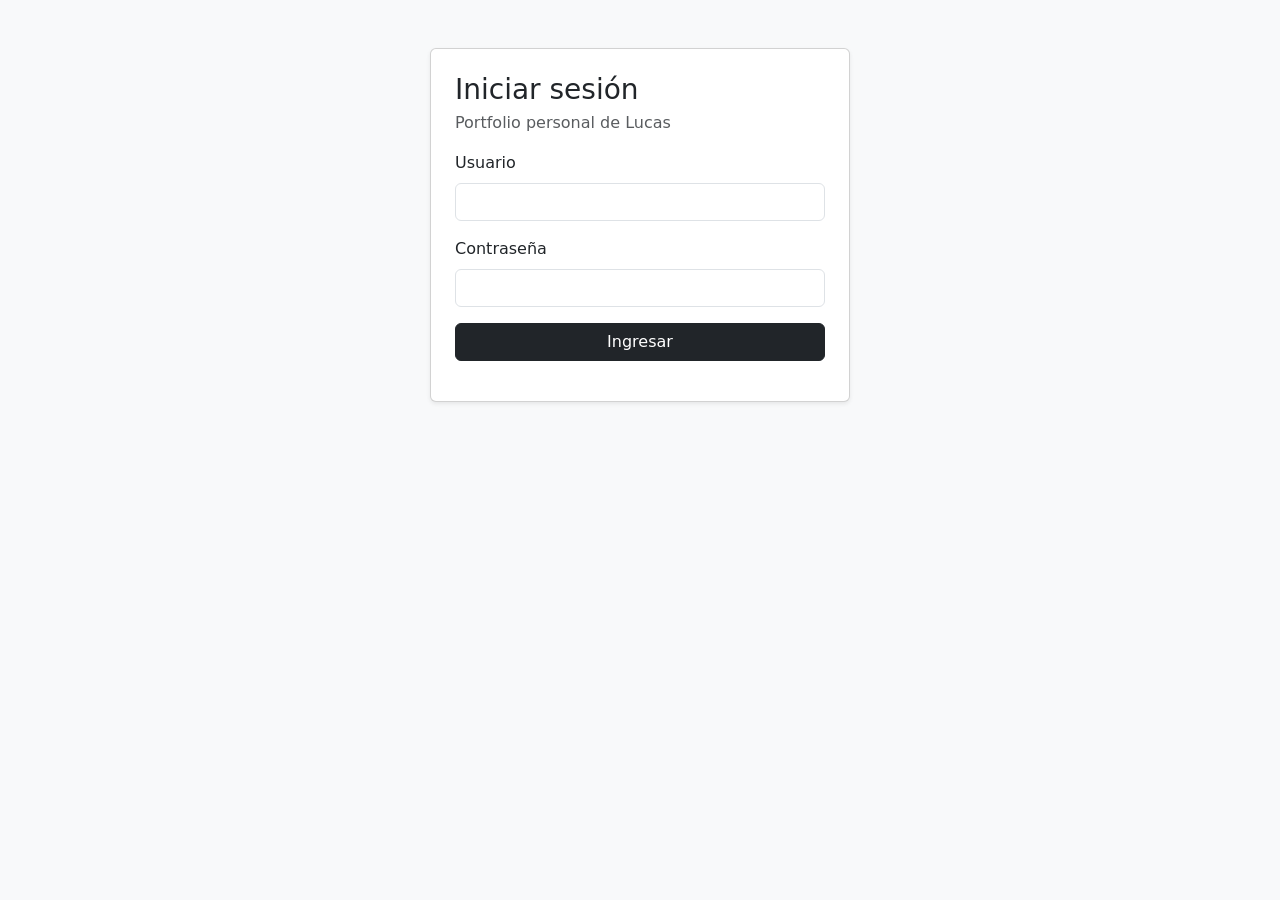
<file: index.html>
<!DOCTYPE html>
<html lang="es">
<head>
    <meta charset="UTF-8">
    <meta name="viewport" content="width=device-width, initial-scale=1.0">
    <title>Lucas - Portfolio personal</title>
    <!-- Bootstrap primero y después mis estilos, para que los míos tengan prioridad -->
    <link rel="stylesheet" href="https://cdn.jsdelivr.net/npm/bootstrap@5.3.3/dist/css/bootstrap.min.css">
    <link rel="stylesheet" href="estilos.css?v=7">
</head>
<body>
    <header>
        <nav aria-label="Menú principal">
            <a href="#inicio">Inicio</a>
            <a href="#acerca-de-mi">Acerca de mí</a>
            <a href="#administrar-usuarios">Usuarios</a>
            <a href="#mis-proyectos">Mis proyectos</a>
            <a href="#contacto">Contacto</a>
            <button type="button" id="cerrar-sesion" class="btn btn-outline-light btn-sm">Cerrar sesión</button>
        </nav>
    </header>
    <main>
        <!-- Bienvenida: la completa home.js con los datos de la sesión -->
        <section id="inicio">
            <h1>Bienvenido, <span id="usuario-nombre"></span>!</h1>
            <p>Último ingreso: <span id="fecha-ingreso"></span></p>
        </section>

        <!-- Administrar usuarios: cantidad y botón para agregar -->
        <section id="administrar-usuarios">
            <h2>Administrar usuarios</h2>
            <p>Desde acá podés agregar usuarios. Para ver, editar o eliminar uno, usá los botones de la lista.</p>
            <p>Usuarios registrados: <strong id="cantidad-usuarios">0</strong></p>
            <button type="button" id="boton-agregar" class="btn btn-dark">+ Agregar usuario</button>
        </section>

        <!-- Ver usuarios: buscador y tabla -->
        <section id="ver-usuarios">
            <h2>Ver usuarios</h2>
            <label for="buscar-usuario" class="form-label">Buscar usuario</label>
            <input type="search" id="buscar-usuario" class="form-control mb-3" placeholder="Nombre, apellido, DNI o email">

            <p id="mensaje-lista" class="text-success" role="status"></p>

            <div class="table-responsive">
                <table class="table table-hover align-middle mb-0">
                    <thead class="table-light">
                        <tr>
                            <th scope="col">ID</th>
                            <th scope="col">Nombre</th>
                            <th scope="col">Apellido</th>
                            <th scope="col">DNI</th>
                            <th scope="col">Email</th>
                            <th scope="col">Acciones</th>
                        </tr>
                    </thead>
                    <tbody id="lista-usuarios"></tbody>
                </table>
            </div>
            <p id="mensaje-busqueda" class="mt-3" role="status"></p>
            <p class="aviso">Práctica escolar: usá datos ficticios. Se guardan solo en este navegador.</p>
        </section>

        <section id="acerca-de-mi">
            <h2>Acerca de mí</h2>
            <div class="presentacion">
                <div>
                    <p>Soy Lucas, estudiante y desarrollador en formación.</p>
                    <p>Me interesa crear sistemas y páginas web que ayuden a resolver necesidades cotidianas. En este espacio comparto mis proyectos y lo que voy aprendiendo.</p>
                </div>
                <div><img class="imagen-presentacion" src="imagenes/desarrollo.png" alt="Escritorio de desarrollo con una computadora y código en pantalla"></div>
            </div>
        </section>

        <section id="mis-proyectos">
            <h2>Mis proyectos</h2>
            <div class="proyectos">
                <details class="proyecto" name="proyectos">
                    <summary>Proyecto 1 — Harro Burger House</summary>
                    <div class="contenido-proyecto">
                        <img class="imagen-proyecto" src="proyectos/harro/hamburguesas.png" alt="Hamburguesas de bacon y cheddar y de verduras de Harro Burger House">
                        <p>Página de una hamburguesería con un formulario de registro de clientes y una tabla para visualizar sus datos.</p>
                        <p>Realizada con HTML5 y una hoja de estilos CSS separada.</p>
                        <a class="boton" href="proyectos/harro/index.html">Ver proyecto</a>
                    </div>
                </details>
                <details class="proyecto" name="proyectos">
                    <summary>Proyecto 2 — Balance</summary>
                    <div class="contenido-proyecto">
                        <img class="imagen-proyecto" src="imagenes/balance.png" alt="Maqueta de un edificio junto a una billetera sobre un escritorio">
                        <p>Gestor de finanzas personales para registrar ingresos y gastos, organizar el presupuesto mensual y seguir objetivos de ahorro.</p>
                        <p>Incluye filtros de movimientos y gráficos para visualizar los gastos por categoría y la evolución de las finanzas.</p>
                        <p>Desarrollado con Next.js y Supabase.</p>
                        <p class="aviso">Proyecto local. Enlace de la aplicación pendiente de publicación.</p>
                    </div>
                </details>
            </div>
        </section>

        <section id="contacto">
            <h2>Contacto</h2>
            <p>Completá el formulario para dejar tu consulta.</p>
            <p class="aviso">Las consultas se guardan en este navegador. No se envían por mail.</p>
            <form id="formulario-contacto">
                <div class="campo"><label for="nombre">Nombre</label><input type="text" id="nombre" name="nombre" autocomplete="given-name" required></div>
                <div class="campo"><label for="apellido">Apellido</label><input type="text" id="apellido" name="apellido" autocomplete="family-name" required></div>
                <div class="campo"><label for="mail">Mail</label><input type="email" id="mail" name="mail" autocomplete="email" placeholder="nombre@ejemplo.com" required></div>
                <div class="campo"><label for="telefono">Teléfono</label><input type="tel" id="telefono" name="telefono" autocomplete="tel" placeholder="Ej.: 11 1234 5678" required></div>
                <div class="campo"><label for="mensaje">Mensaje</label><textarea id="mensaje" name="mensaje" rows="5" required></textarea></div>
                <div class="acciones"><button type="submit">Enviar</button><button type="reset" class="secundario">Cancelar</button></div>
                <p id="estado-consulta" role="status"></p>
            </form>
        </section>
    </main>
    <footer><p>Lucas · Portfolio personal</p><a href="#inicio">Volver al inicio</a></footer>

    <!-- Modal: agregar o editar usuario (se usa el mismo formulario para las dos cosas) -->
    <div class="modal fade" id="modal-usuario" tabindex="-1" aria-labelledby="titulo-formulario" aria-hidden="true">
        <div class="modal-dialog">
            <form id="formulario-usuario" class="modal-content">
                <div class="modal-header">
                    <h2 class="modal-title h5" id="titulo-formulario">Agregar usuario</h2>
                    <button type="button" class="btn-close" data-bs-dismiss="modal" aria-label="Cerrar"></button>
                </div>
                <div class="modal-body">
                    <div class="mb-3">
                        <label for="id-usuario" class="form-label">ID de usuario</label>
                        <input type="text" id="id-usuario" class="form-control" readonly>
                        <div class="form-text">Se genera automáticamente.</div>
                    </div>
                    <div class="mb-3">
                        <label for="form-nombre" class="form-label">Nombre</label>
                        <input type="text" id="form-nombre" class="form-control" autocomplete="off" maxlength="80" required>
                    </div>
                    <div class="mb-3">
                        <label for="form-apellido" class="form-label">Apellido</label>
                        <input type="text" id="form-apellido" class="form-control" autocomplete="off" maxlength="80" required>
                    </div>
                    <div class="mb-3">
                        <label for="form-dni" class="form-label">DNI</label>
                        <input type="text" id="form-dni" class="form-control" inputmode="numeric" pattern="[0-9]{7,8}" maxlength="8" title="Ingresá 7 u 8 números, sin puntos" required>
                    </div>
                    <div class="mb-3">
                        <label for="form-mail" class="form-label">Email</label>
                        <input type="email" id="form-mail" class="form-control" autocomplete="off" maxlength="254" required>
                    </div>
                    <p id="mensaje-formulario" class="text-danger mb-0" role="alert"></p>
                </div>
                <div class="modal-footer">
                    <button type="button" class="btn btn-outline-secondary" data-bs-dismiss="modal">Cancelar</button>
                    <button type="submit" class="btn btn-dark">Guardar</button>
                </div>
            </form>
        </div>
    </div>

    <!-- Modal: ver los datos de un usuario -->
    <div class="modal fade" id="modal-ver" tabindex="-1" aria-labelledby="titulo-ver" aria-hidden="true">
        <div class="modal-dialog">
            <div class="modal-content">
                <div class="modal-header">
                    <h2 class="modal-title h5" id="titulo-ver">Datos del usuario</h2>
                    <button type="button" class="btn-close" data-bs-dismiss="modal" aria-label="Cerrar"></button>
                </div>
                <div class="modal-body">
                    <dl class="row mb-0">
                        <dt class="col-4">ID</dt>       <dd class="col-8" id="ver-id"></dd>
                        <dt class="col-4">Nombre</dt>   <dd class="col-8" id="ver-nombre"></dd>
                        <dt class="col-4">Apellido</dt> <dd class="col-8" id="ver-apellido"></dd>
                        <dt class="col-4">DNI</dt>      <dd class="col-8" id="ver-dni"></dd>
                        <dt class="col-4">Email</dt>    <dd class="col-8 text-break mb-0" id="ver-mail"></dd>
                    </dl>
                </div>
                <div class="modal-footer">
                    <button type="button" class="btn btn-outline-secondary" data-bs-dismiss="modal">Cerrar</button>
                </div>
            </div>
        </div>
    </div>

    <!-- Modal: confirmar antes de eliminar un usuario -->
    <div class="modal fade" id="modal-eliminar" tabindex="-1" aria-labelledby="titulo-eliminar" aria-hidden="true">
        <div class="modal-dialog">
            <div class="modal-content">
                <div class="modal-header">
                    <h2 class="modal-title h5" id="titulo-eliminar">Eliminar usuario</h2>
                    <button type="button" class="btn-close" data-bs-dismiss="modal" aria-label="Cerrar"></button>
                </div>
                <div class="modal-body">
                    <p class="mb-0">¿Seguro que querés eliminar a <strong id="eliminar-nombre"></strong>? Esta acción no se puede deshacer.</p>
                </div>
                <div class="modal-footer">
                    <button type="button" class="btn btn-outline-secondary" data-bs-dismiss="modal">Cancelar</button>
                    <button type="button" id="confirmar-eliminar" class="btn btn-danger">Eliminar</button>
                </div>
            </div>
        </div>
    </div>

    <!-- JavaScript de Bootstrap: hace funcionar los modales -->
    <script src="https://cdn.jsdelivr.net/npm/bootstrap@5.3.3/dist/js/bootstrap.bundle.min.js"></script>

    <!-- El orden importa: cada archivo usa funciones de los anteriores. -->
    <script src="home.js"></script>
    <script src="bbdd.js"></script>
    <script src="buscar_usuario.js"></script>
    <script src="usuarios.js"></script>
    <script src="contacto.js"></script>
</body>
</html>
</file>
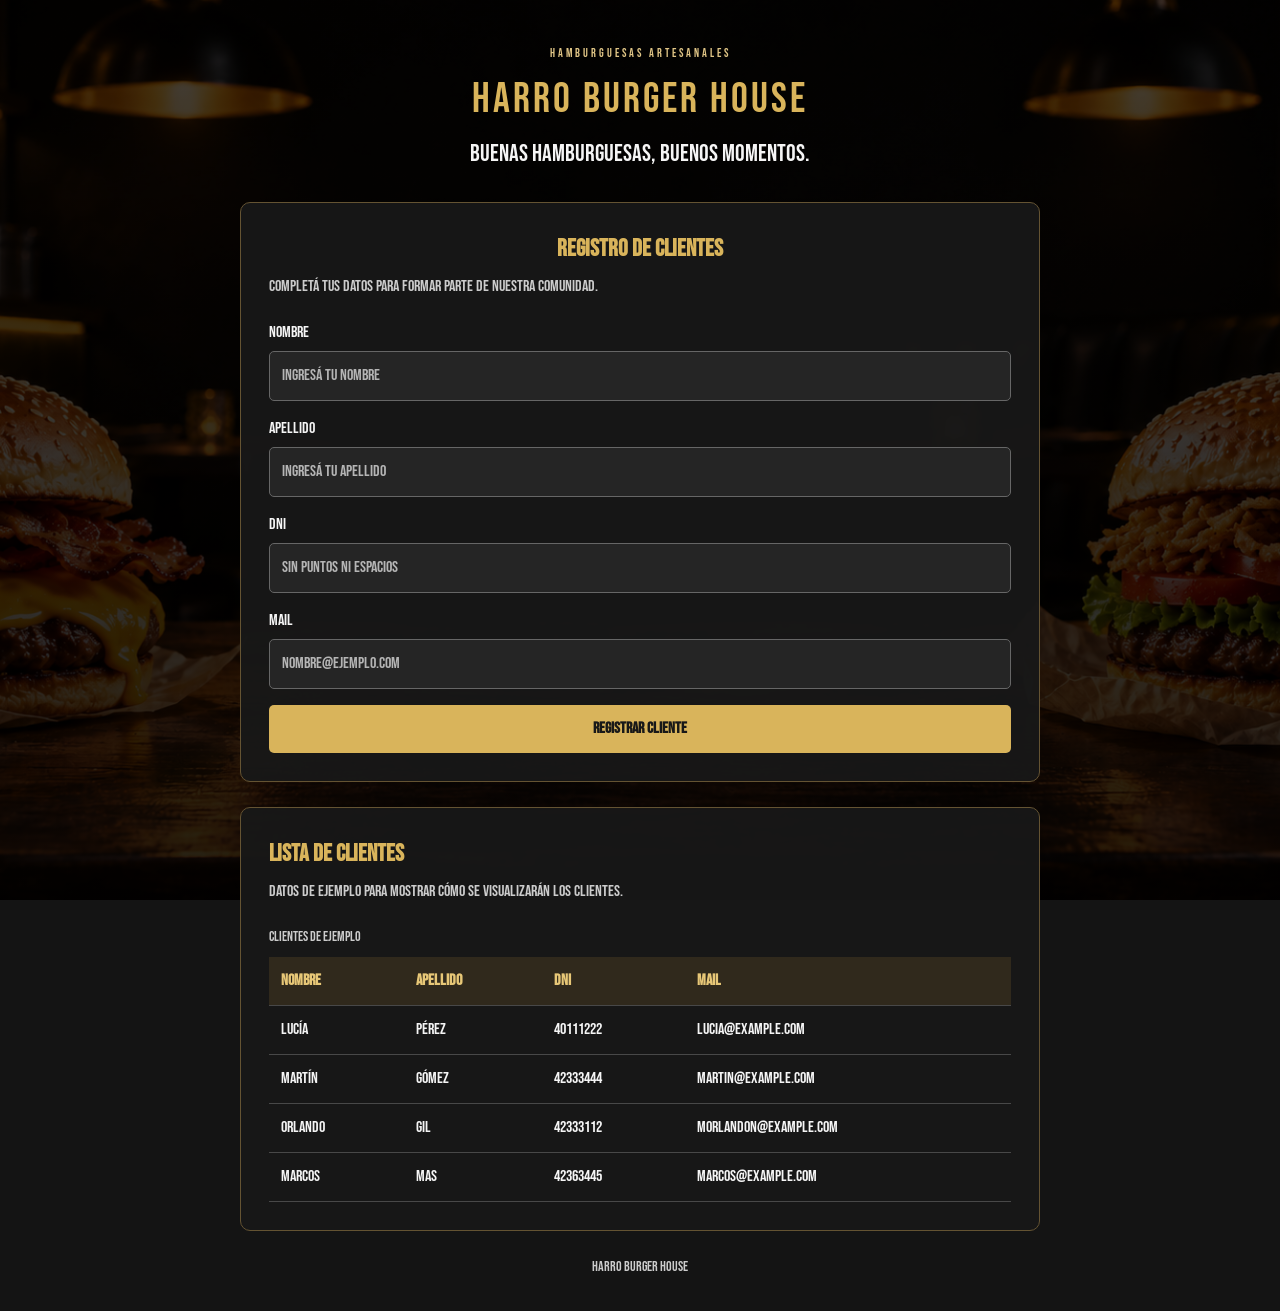
<file: proyectos/harro/index.html>
<!DOCTYPE html>
<html lang="es">
<head>
    <meta charset="UTF-8">
    <meta name="viewport" content="width=device-width, initial-scale=1.0">
    <title>Harro Burger House - Registro de clientes</title>
    <link rel="stylesheet" href="https://fonts.googleapis.com/css2?family=Bebas+Neue&display=swap">
    <link rel="stylesheet" href="estilos.css">
</head>
<body>
    <header>
        <p class="subtitulo">HAMBURGUESAS ARTESANALES</p>
        <h1>HARRO BURGER HOUSE</h1>
        <p class="frase">Buenas hamburguesas, buenos momentos.</p>
    </header>

    <main>
        <!-- Formulario de registro -->
        <section>
            <h2 class="titulo-registro">Registro de clientes</h2>
            <p class="descripcion">Completá tus datos para formar parte de nuestra comunidad.</p>

            <form>
                <div class="campo">
                    <label for="nombre">Nombre</label>
                    <input type="text" id="nombre" name="nombre" placeholder="Ingresá tu nombre" autocomplete="given-name" required>
                </div>

                <div class="campo">
                    <label for="apellido">Apellido</label>
                    <input type="text" id="apellido" name="apellido" placeholder="Ingresá tu apellido" autocomplete="family-name" required>
                </div>

                <div class="campo">
                    <label for="dni">DNI</label>
                    <input type="text" id="dni" name="dni" placeholder="Sin puntos ni espacios" inputmode="numeric" pattern="[0-9]{7,8}" maxlength="8" title="Ingresá 7 u 8 números, sin puntos ni espacios" required>
                </div>

                <div class="campo">
                    <label for="mail">Mail</label>
                    <input type="email" id="mail" name="mail" placeholder="nombre@ejemplo.com" autocomplete="email" required>
                </div>

               
                <button type="button">Registrar cliente</button>
            </form>
        </section>

        <section>
            <h2>Lista de clientes</h2>
            <p class="descripcion">Datos de ejemplo para mostrar cómo se visualizarán los clientes.</p>

            <div class="contenedor-tabla">
                <table>
                    <caption>Clientes de ejemplo</caption>
                    <thead>
                        <tr>
                            <th scope="col">Nombre</th>
                            <th scope="col">Apellido</th>
                            <th scope="col">DNI</th>
                            <th scope="col">Mail</th>
                        </tr>
                    </thead>
                    <tbody>
                        <tr>
                            <td>Lucía</td>
                            <td>Pérez</td>
                            <td>40111222</td>
                            <td>lucia@example.com</td>
                        </tr>
                        <tr>
                            <td>Martín</td>
                            <td>Gómez</td>
                            <td>42333444</td>
                            <td>martin@example.com</td>
                        </tr>
                        <tr>
                            <td>Orlando</td>
                            <td>Gil</td>
                            <td>42333112</td>
                            <td>morlandon@example.com</td>
                        </tr>
                        <tr>
                            <td>Marcos</td>
                            <td>Mas</td>
                            <td>42363445</td>
                            <td>marcos@example.com</td>
                        </tr>
                    </tbody>
                </table>
            </div>
        </section>
    </main>

    <footer>
        <p>Harro Burger House</p>
    </footer>
</body>
</html>
</file>
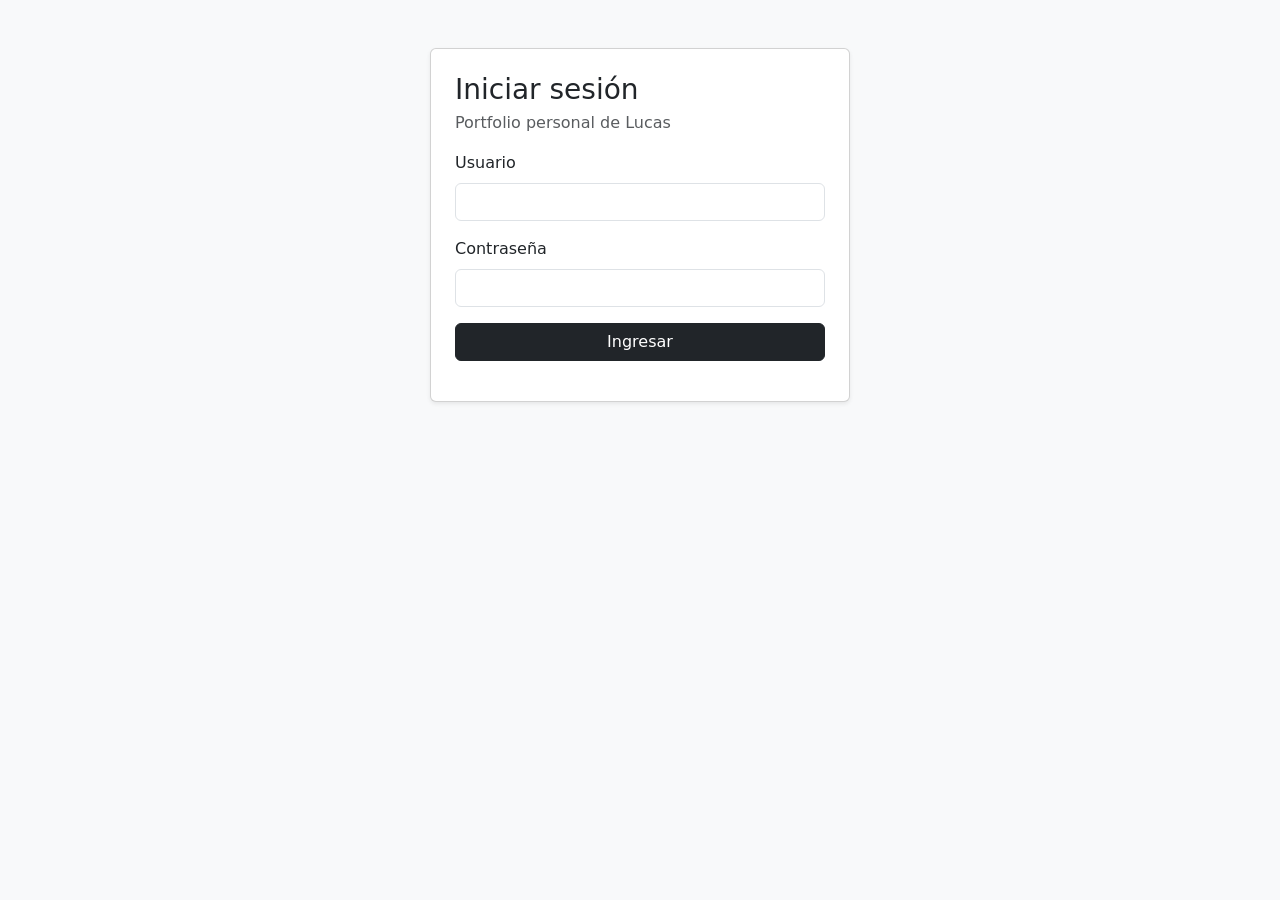
<file: login.html>
<!DOCTYPE html>
<html lang="es">
<head>
    <meta charset="UTF-8">
    <meta name="viewport" content="width=device-width, initial-scale=1.0">
    <title>Iniciar sesión - Portfolio de Lucas</title>
    <link rel="stylesheet" href="https://cdn.jsdelivr.net/npm/bootstrap@5.3.3/dist/css/bootstrap.min.css">
</head>
<body class="bg-light">
    <main class="container py-5">
        <section class="card shadow-sm mx-auto" style="max-width: 420px;">
            <div class="card-body p-4">
                <h1 class="h3 mb-1">Iniciar sesión</h1>
                <p class="text-muted">Portfolio personal de Lucas</p>
                <form id="formulario-login">
                    <div class="mb-3">
                        <label for="username" class="form-label">Usuario</label>
                        <input type="text" id="username" class="form-control" autocomplete="username" required>
                    </div>
                    <div class="mb-3">
                        <label for="password" class="form-label">Contraseña</label>
                        <input type="password" id="password" class="form-control" autocomplete="current-password" required>
                    </div>
                    <button type="submit" class="btn btn-dark w-100">Ingresar</button>
                    <p id="mensaje-login" class="text-danger mt-3 mb-0" role="status"></p>
                </form>
            </div>
        </section>
    </main>

    <script src="login.js"></script>
</body>
</html>
</file>
<file: estilos.css>
/* Estilos generales */
* {
    box-sizing: border-box;
}

html {
    scroll-behavior: smooth;
    scroll-snap-type: y proximity;
    scroll-padding-top: 24px;
}

body {
    margin: 0;
    background-color: #fafaf9;
    color: #27272a;
    font-family: 'Segoe UI', Arial, sans-serif;
    line-height: 1.6;
}

/* Encabezado y menú */
header {
    width: 100%;
    padding: 22px 20px;
    background-color: #111111;
}

nav {
    display: flex;
    justify-content: center;
    flex-wrap: wrap;
    gap: 32px;
}

nav a {
    color: #ffffff;
    font-size: 14px;
    text-decoration: none;
}

nav a:hover {
    text-decoration: underline;
}

/* Secciones */
main {
    width: 92%;
    max-width: 1280px;
    margin: 40px auto;
}

section {
    margin-bottom: 60px;
    padding: 70px 0;
    border-bottom: none;
}

#inicio {
    padding: 75px 0;
}

#inicio > p {
    max-width: 580px;
}

p {
    color: #62626b;
}

h1 {
    margin: 10px 0;
    font-size: 48px;
    font-weight: 800;
    letter-spacing: -1px;
}

h2 {
    margin-top: 0;
    color: #202023;
    font-size: 26px;
    font-weight: 800;
}

h3 {
    margin: 8px 0;
    font-size: 21px;
}

.detalle {
    color: #52525b;
    font-size: 13px;
    font-weight: bold;
    letter-spacing: 2px;
}

/* Presentación y proyectos */
.presentacion {
    display: flex;
    align-items: center;
    gap: 60px;
}

.presentacion > div {
    flex: 1;
}

.foto-pendiente, .imagen-pendiente {
    display: flex;
    align-items: center;
    justify-content: center;
    min-height: 160px;
    padding: 20px;
    border: 1px solid #e4e4e7;
    border-radius: 6px;
    background-color: #f4f4f3;
    color: #62626b;
    text-align: center;
}

/* Lista de proyectos con separadores y flechas */
.proyectos {
    display: block;
}

.proyecto {
    border-bottom: 1px solid #dddddf;
}

.proyecto summary {
    display: flex;
    justify-content: space-between;
    align-items: center;
    gap: 20px;
    padding: 22px 0;
    list-style: none;
    font-size: 18px;
    font-weight: 700;
    cursor: pointer;
}

.proyecto summary::-webkit-details-marker {
    display: none;
}

/* La flecha cambia de dirección al abrir el proyecto. */
.proyecto summary::after {
    content: '';
    width: 8px;
    height: 8px;
    margin-right: 5px;
    border-right: 1.5px solid #71717a;
    border-bottom: 1.5px solid #71717a;
    transform: rotate(45deg);
    flex-shrink: 0;
}

.proyecto[open] summary::after {
    transform: rotate(225deg);
}

.proyecto summary:hover {
    color: #62626b;
}

.proyecto summary:focus-visible {
    outline: 2px solid #52525b;
    outline-offset: 3px;
}

.contenido-proyecto {
    padding: 0 0 28px;
    max-width: 850px;
}
/* Formulario de consulta */
form {
    max-width: 900px;
}

.campo {
    margin-bottom: 16px;
}

label {
    display: block;
    margin-bottom: 5px;
    font-weight: bold;
}

input, textarea {
    width: 100%;
    padding: 11px;
    border: 1px solid #b8b8be;
    border-radius: 5px;
    background-color: #ffffff;
    color: #27272a;
    font: inherit;
}

textarea {
    resize: vertical;
}

input:focus, textarea:focus {
    outline: 2px solid #52525b;
    outline-offset: 2px;
}

.acciones {
    display: flex;
    flex-wrap: wrap;
    gap: 12px;
}

button, .boton {
    display: inline-block;
    padding: 10px 22px;
    border: 1px solid #27272a;
    border-radius: 5px;
    background-color: #27272a;
    color: #ffffff;
    font: inherit;
    text-decoration: none;
    cursor: pointer;
}

button:hover, .boton:hover {
    background-color: #202023;
}

button:disabled {
    background-color: #e1e6ed;
    border-color: #a1adbc;
    color: #62626b;
    cursor: not-allowed;
}

.secundario {
    background-color: #ffffff;
    color: #27272a;
}

.secundario:hover {
    background-color: #f4f4f3;
}

.aviso {
    color: #62626b;
    font-size: 14px;
}

/* Pie de página y adaptación a celulares */
footer {
    width: 92%;
    max-width: 1280px;
    margin: 0 auto;
    padding: 25px 0;
    text-align: center;
    font-size: 14px;
}

footer p {
    margin-top: 0;
}

footer a {
    color: #ffffff;
}

/* Sección de contacto */
#contacto {
    width: 100%;
    max-width: 960px;
    padding: 32px;
    border: 1px solid #e4e4e7;
    border-radius: 3px;
    background-color: #ffffff;
}

/* Imagen del proyecto de hamburguesas */
.imagen-proyecto {
    width: 100%;
    height: 180px;
    object-fit: cover;
    border-radius: 8px;
}

/* Espacios más contenidos en pantallas pequeñas */
@media (max-width: 700px) {
    .presentacion, .proyectos {
    display: flex;
    flex-direction: column;
    gap: 16px;
}

    section {
        margin-bottom: 30px;
        padding: 40px 0;
    }

    #inicio {
        padding: 45px 0;
    }

    #contacto {
        padding: 24px;
    }

    h1 {
        font-size: 34px;
    }
}
/* Separadores de ancho completo sin ensanchar el contenido */
section:not(#contacto) {
    position: relative;
}

section:not(#contacto)::after {
    content: '';
    position: absolute;
    bottom: 0;
    left: 50%;
    width: 100vw;
    height: 1px;
    background-color: #e4e4e7;
    transform: translateX(-50%);
}

body {
    overflow-x: clip;
}
/* El desplazamiento se acomoda al inicio de cada sección. */
main > section {
    scroll-snap-align: start;
}

/* En celulares se mantiene el desplazamiento libre. */
@media (max-width: 700px) {
    html {
        scroll-snap-type: none;
    }
}

@media (prefers-reduced-motion: reduce) {
    html {
        scroll-behavior: auto;
        scroll-snap-type: none;
    }
}
/* Imagen de la presentación */
.imagen-presentacion {
    display: block;
    width: 100%;
    aspect-ratio: 3 / 2;
    object-fit: cover;
    border-radius: 6px;
}

/* Formulario proporcionado al ancho de Contacto */
#formulario-contacto {
    display: grid;
    grid-template-columns: repeat(2, minmax(0, 1fr));
    gap: 18px 24px;
    max-width: none;
    width: 100%;
}

#formulario-contacto .campo {
    margin-bottom: 0;
}

#formulario-contacto .campo:nth-child(n+3),
#formulario-contacto .acciones,
#estado-consulta {
    grid-column: 1 / -1;
}

#estado-consulta {
    margin: 0;
}

#estado-consulta:empty {
    display: none;
}

@media (max-width: 700px) {
    #contacto {
        padding: 24px;
    }

    #formulario-contacto {
        grid-template-columns: 1fr;
    }
}

/* Botón "Cerrar sesión" alineado con los enlaces del menú */
nav {
    align-items: center;
}

/* El encabezado también es un punto de parada, así se puede volver arriba de todo */
header {
    scroll-snap-align: start;
}
</file>
<file: proyectos/harro/estilos.css>
/* Estilos generales y fondo de la página */
* {
    box-sizing: border-box;
}

body {
    margin: 0;
    font-family: 'Bebas Neue', Arial, sans-serif;
    color: #f5f5f5;
    background-color: #141414;
    background-image: linear-gradient(rgba(0, 0, 0, 0.72), rgba(0, 0, 0, 0.85)), url("hamburguesas.png");
    background-size: cover;
    background-position: center;
    background-attachment: fixed;
    line-height: 1.5;
}

/* Encabezado */
header {
    padding: 40px 20px 25px;
    text-align: center;
}

header h1 {
    font-family: 'Bebas Neue', Arial, sans-serif;
    font-weight: normal;
    margin: 5px 0;
    color: #d9b45b;
    font-size: 42px;
    letter-spacing: 3px;
}

header p {
    margin: 5px 0;
}

.subtitulo {
    color: #e0c586;
    font-size: 12px;
    letter-spacing: 3px;
}

/* Contenido principal */
main {
    width: 90%;
    max-width: 800px;
    margin: 0 auto;
}

section {
    margin-bottom: 25px;
    padding: 28px;
    background-color: rgba(24, 24, 24, 0.95);
    border: 1px solid #645332;
    border-radius: 10px;
}

h2 {
    margin: 0 0 8px;
    color: #d9b45b;
    font-size: 24px;
}

.titulo-registro {
    text-align: center;
}

.descripcion {
    margin: 0 0 22px;
    color: #cccccc;
}

/* Formulario */
.campo {
    margin-bottom: 16px;
}

label {
    display: block;
    margin-bottom: 6px;
}

input {
    width: 100%;
    padding: 12px;
    border: 1px solid #666666;
    border-radius: 5px;
    background-color: #252525;
    color: #ffffff;
    font: inherit;
}

input::placeholder {
    color: #b5b5b5;
}

input:focus {
    outline: 2px solid #d9b45b;
    outline-offset: 2px;
}

button {
    width: 100%;
    padding: 12px;
    border: none;
    border-radius: 5px;
    background-color: #d9b45b;
    color: #181818;
    font: inherit;
    font-weight: bold;
    cursor: pointer;
}

button:hover {
    background-color: #ebc974;
}

button:focus-visible {
    outline: 2px solid #ffffff;
    outline-offset: 3px;
}

.nota {
    margin-bottom: 0;
    color: #bbbbbb;
    font-size: 13px;
}

/* Tabla de clientes */
.contenedor-tabla {
    overflow-x: auto;
}

table {
    width: 100%;
    border-collapse: collapse;
    text-align: left;
}

caption {
    margin-bottom: 10px;
    color: #cccccc;
    text-align: left;
    font-size: 14px;
}

th, td {
    padding: 12px;
    border-bottom: 1px solid #484848;
}

th {
    background-color: #30291c;
    color: #e7c777;
}

/* Pie de página y adaptación a celulares */
footer {
    padding: 0 20px 20px;
    color: #cccccc;
    text-align: center;
    font-size: 14px;
}

@media (max-width: 600px) {
    header h1 {
    font-family: 'Bebas Neue', Arial, sans-serif;
    font-weight: normal;
        font-size: 30px;
    }

    section {
        padding: 20px;
    }

    th, td {
        padding: 10px;
    }
}

/* Frase del encabezado */
.frase {
    font-family: 'Bebas Neue', Arial, sans-serif;
    font-weight: normal;
    font-size: 24px;
}
</file>
